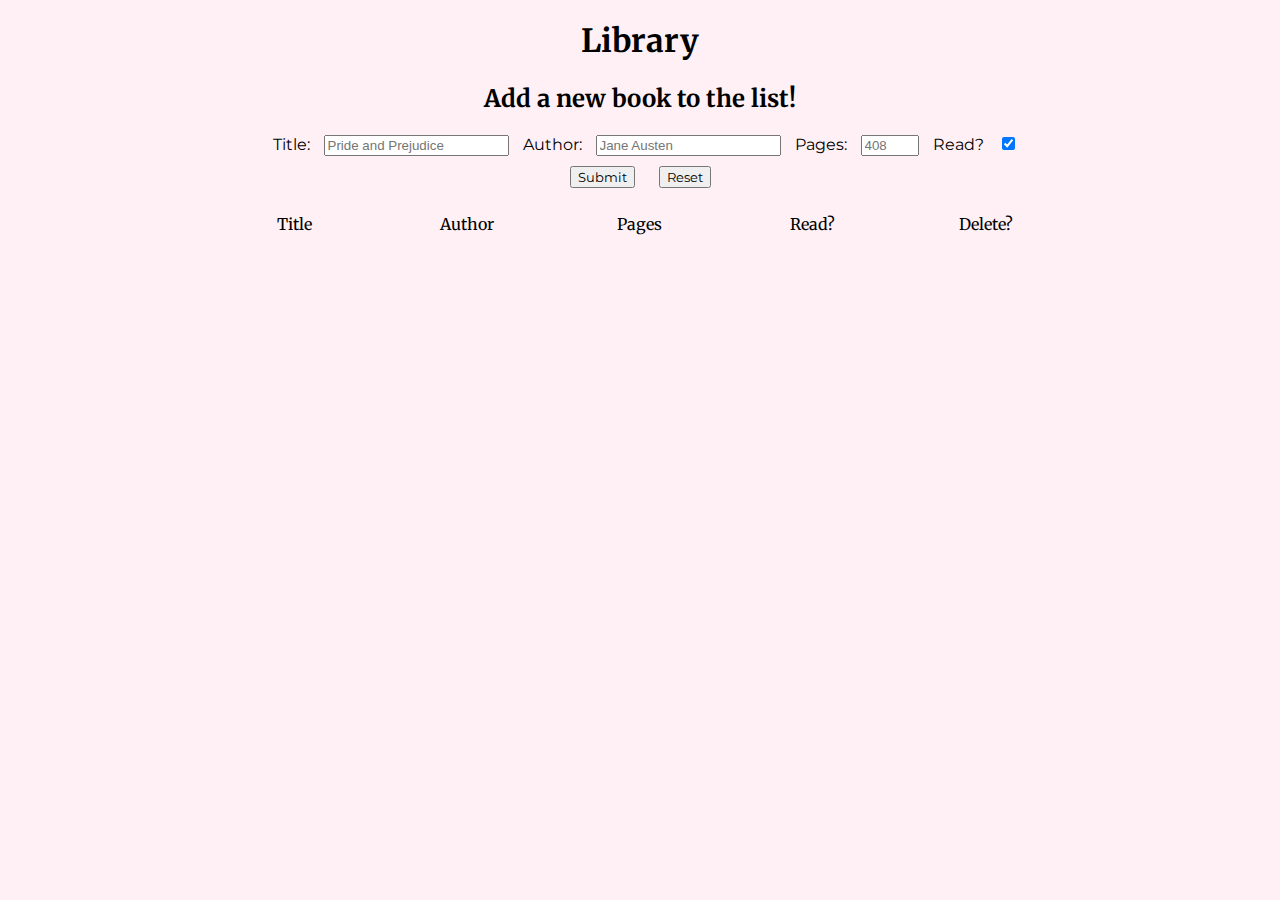
<file: index.html>
<!DOCTYPE html>
<html>
<head>
    <link rel="stylesheet" href="style.css">
    <link rel="preconnect" href="https://fonts.gstatic.com">
    <link href="https://fonts.googleapis.com/css2?family=Girassol&family=Merriweather&family=Montserrat&display=swap" rel="stylesheet">  
</head>
<body>
    <h1>Library</h1>
    <form class= "formContainer" id = "bookForm">
        <h2>Add a new book to the list!</h1>
        <label for = "titleInput">Title:</label>
        <input type="text" name = "titleInput" id = "titleInput" placeholder="Pride and Prejudice" required>
        <label for = "authorInput">Author:</label>
        <input type="text" name = "authorInput" id = "authorInput" placeholder="Jane Austen" required>
        <label for = "pageInput">Pages:</label>
        <input type="number" name = "pageInput" id = "pageInput" placeholder="408" min="0" max="5000" required>
        <label for = "readInput">Read?</label>
        <input type="checkbox" name = "readInput" id = "readInput" checked = "checked">
        <br>
        <input type="submit" class = "btn" id = "submitButton" value="Submit">
        <input type="reset" class = "btn">
     </form>

     
    <div class = "columnHeadings">
        <p class = "title">Title</p>
        <p class = "title">Author</p>
        <p class = "title">Pages</p>
        <p class = "title">Read?</p>
        <p class = "title">Delete?</p>
    </div>
    <div class = "booksTable" id = "booksTable">
    </div>
    <script src='library2.js'></script>
</body>
</html>
</file>
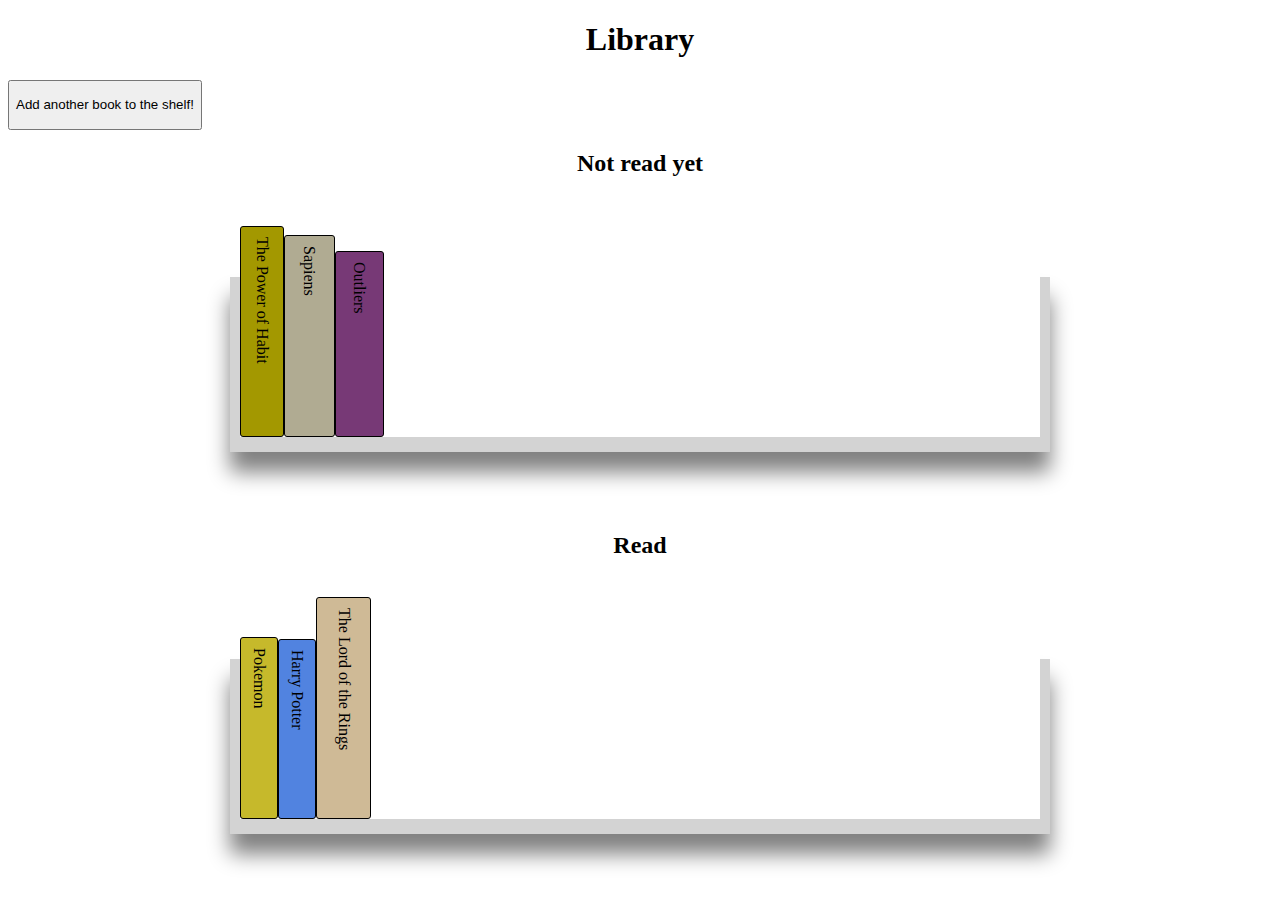
<file: Old/indexold.html>
<!DOCTYPE html>
<html>
    <head>
        <link rel="stylesheet" href="styleold.css">
    </head>
    <body>
        <h1>Library</h1>
        <input id = "addButton" type="button" value="Add another book to the shelf!"></input>
        <h2>Not read yet</h2>

        <div class = "outerShelf" id = "outerShelfNotRead">
            <div class = "innerShelf" id = "innerShelfNotRead">
               
            </div>
        </div>

        <h2>Read</h2>
        
        <div class = "outerShelf" id = "outerShelfRead">
            <div class = "innerShelf" id = "innerShelfRead">
                
            </div>
        </div>

        <div class = "formPopup">
            <form class= "form-container" id = "book-form">
               <h1>Add a new book to the shelf!</h1>
               <label for = "titleInput">Title:</label>
               <input type="text" name = "titleInput" id = "titleInput" placeholder="Ex: Harry Potter" required>
                <br>
               <label for = "authorInput">Author:</label>
               <input type="text" name = "authorInput" id = "authorInput" placeholder="Ex: JK Rowling" required>
               <br>
               <label for = "pageInput">Number of pages:</label>
               <input type="number" name = "pageInput" id = "pageInput" placeholder="Ex: 352" min="0" max="5000" required>
               <br>
               <label for = "readInput">Read?</label>
               <input type="checkbox" name = "readInput" id = "readInput" checked = "checked">
               <br>
               <input type="submit" class = "btn" id = "submitButton" value="Submit">
               <input type="button" id = 'closeButton' class = "btn cancel" value="Close">
               <input type="reset">
            </form>
        </div>

        <div class = "bookInfo">
            <div id = "haryPotter">
                <h2>Harry Potter</h2>
                <h3>Author: JK Rowling</h3>
                <h3>Pages: 666</h3>
                <h3>Read!</h3>
                <input type="button" value="Edit">
                <input type="button" value="Close">
                <input type="button" value="Delete">
            </div>
        </div>
        <script src='libraryold.js'></script>
    </body>
</html>
</file>
<file: style.css>
body {
    text-align: center;
    background-color: lavenderblush;
}

h1, h2, .title {
    font-family: 'Merriweather', serif;
}

label {
    padding: 10px;
    margin-bottom: 10px;
    font-family: 'Montserrat', sans-serif;
}

#pageInput{
    width: 50px;
}

.btn{
    margin: 10px;
    font-family: 'Montserrat', sans-serif;
}

.booksTable{
    display: flex;
    flex-direction: column;
}

.books, .columnHeadings{
    display: flex;
    justify-content: space-evenly;
    margin-left: 200px;
    margin-right: 200px;
}

p, .readCheckbox, .deleteButton{
    flex-basis: 20%;
    align-self: center;
    font-family: 'Montserrat', sans-serif;
}
</file>
<file: Old/styleold.css>
h1, h2{
    text-align: center;
}

#addButton{
    margin-left: auto;
    height: 50px;
    
}

.outerShelf{
    margin: 100px auto 80px auto;
    width: 800px;
    height: 160px;
    padding: 0px 10px 15px 10px;
    background-color: lightgrey;
    box-shadow: 0px 20px 20px grey;
}

.innerShelf{
    height: 220px;
    position: relative;
    bottom: 60px;
    background-color: white;
    display: flex;
    flex-direction: row;
    justify-content: flex-start;
    align-items: flex-end;
}

.book{
    border-style: solid;
    border-width: 1px;
    border-radius: 3px;
    writing-mode: vertical-rl;
    max-height: 210px;
    padding: 10px;
    /*max-width: 40px;*/
    display: flex;
    align-items: center;
}

#book-form{
    display: none;
    width: 500px;
    margin-left: auto;
    margin-right: auto;
    position: relative;
    bottom: 800px;
    border: 3px solid #000000;
    z-index: 9;
}

.form-container{
    padding: 10px;
    background-color: white;
}

.bookInfo{
    display: none;
    width: 500px;
    margin-left: auto;
    margin-right: auto;
    position: relative;
    bottom: 800px;
    border: 3px solid #000000;
    padding: 10px;
    background-color: white;
    z-index: 9;
}
</file>
